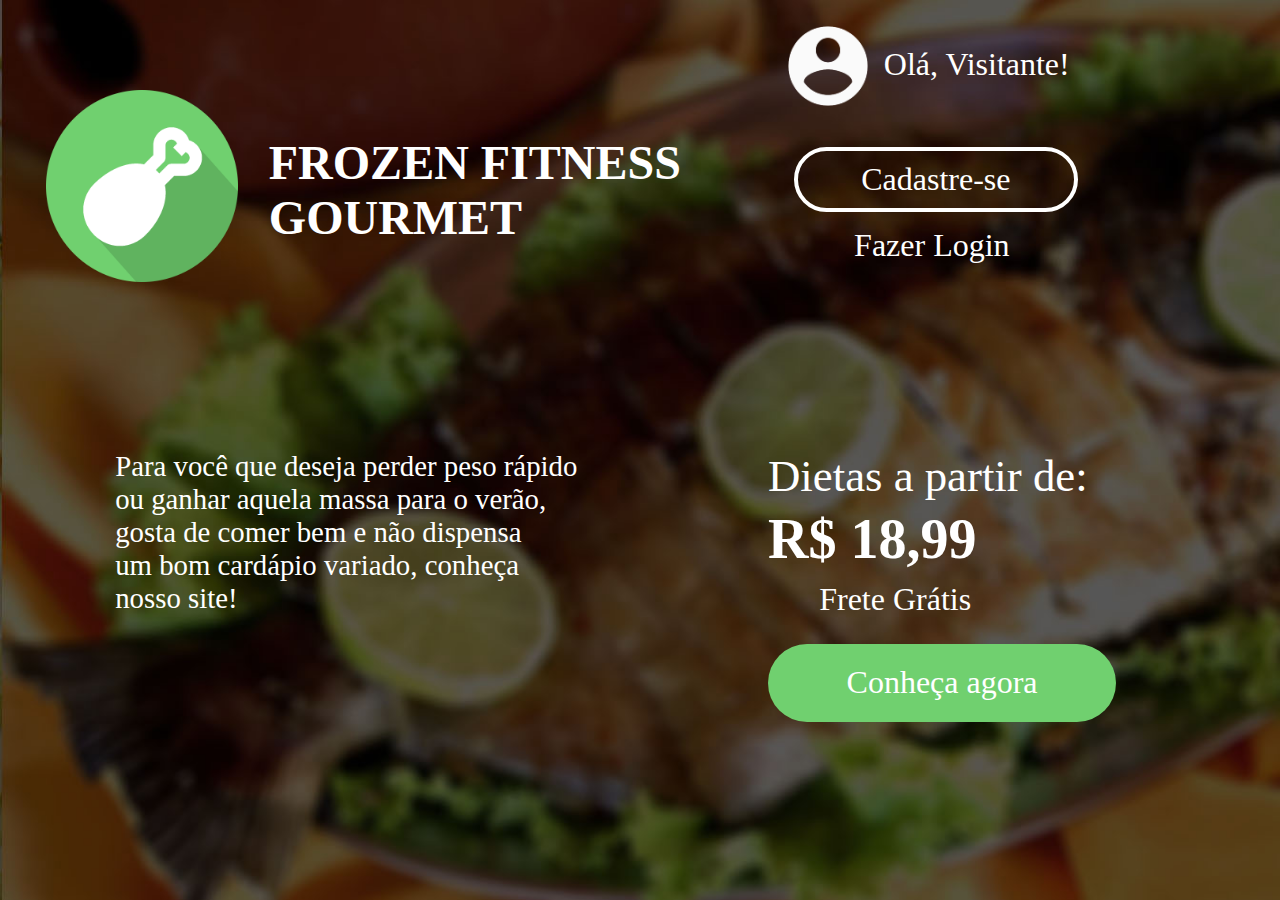
<file: index.html>
<!DOCTYPE html>
<html>
<head>
	<title>Frozen Fitness Gourmet</title>
	<meta charset="utf-8">
	<link type="text/css" rel="stylesheet" href="css/index.css" >
	<link rel="icon" type="image/gif" href="imagens/logo.png">
</head>
<body>
	<div class="corpo">
		<div class="box_superior">
			<div class="box_superior_esquerda">
				<img class="logo" src="imagens/logo.png" alt="Logo">
				<h1 class="nome_empresa">FROZEN FITNESS <br> GOURMET</h1>
			</div>
			<div class="box_superior_direita">
				<div class="box_usuario">
					<img src="imagens/user.png">
					<p>Olá, Visitante!</p>
				</div>
				<div class="box_cadastro">Cadastre-se</div>
				<div class="box_login">Fazer Login</div>
			</div>
		</div>
		<div class="box_inferior">
			<div class="box_inferior_esquerda">
				<p>
				Para você que deseja perder peso rápido <br>
				ou ganhar aquela massa para o verão, <br>
				gosta de comer bem e não dispensa <br>
				um bom cardápio variado, conheça <br>
				nosso site!
				</p>
			</div>
			<div class="box_inferior_direita">
				<p class="promocao">Dietas a partir de:</p>
				<h1>R$ 18,99</h1>
				<p class="frete_gratis">Frete Grátis</p>

				<div>Conheça agora</div>
			</div>
			
		</div>
	</div>
</body>
</html>
</file>
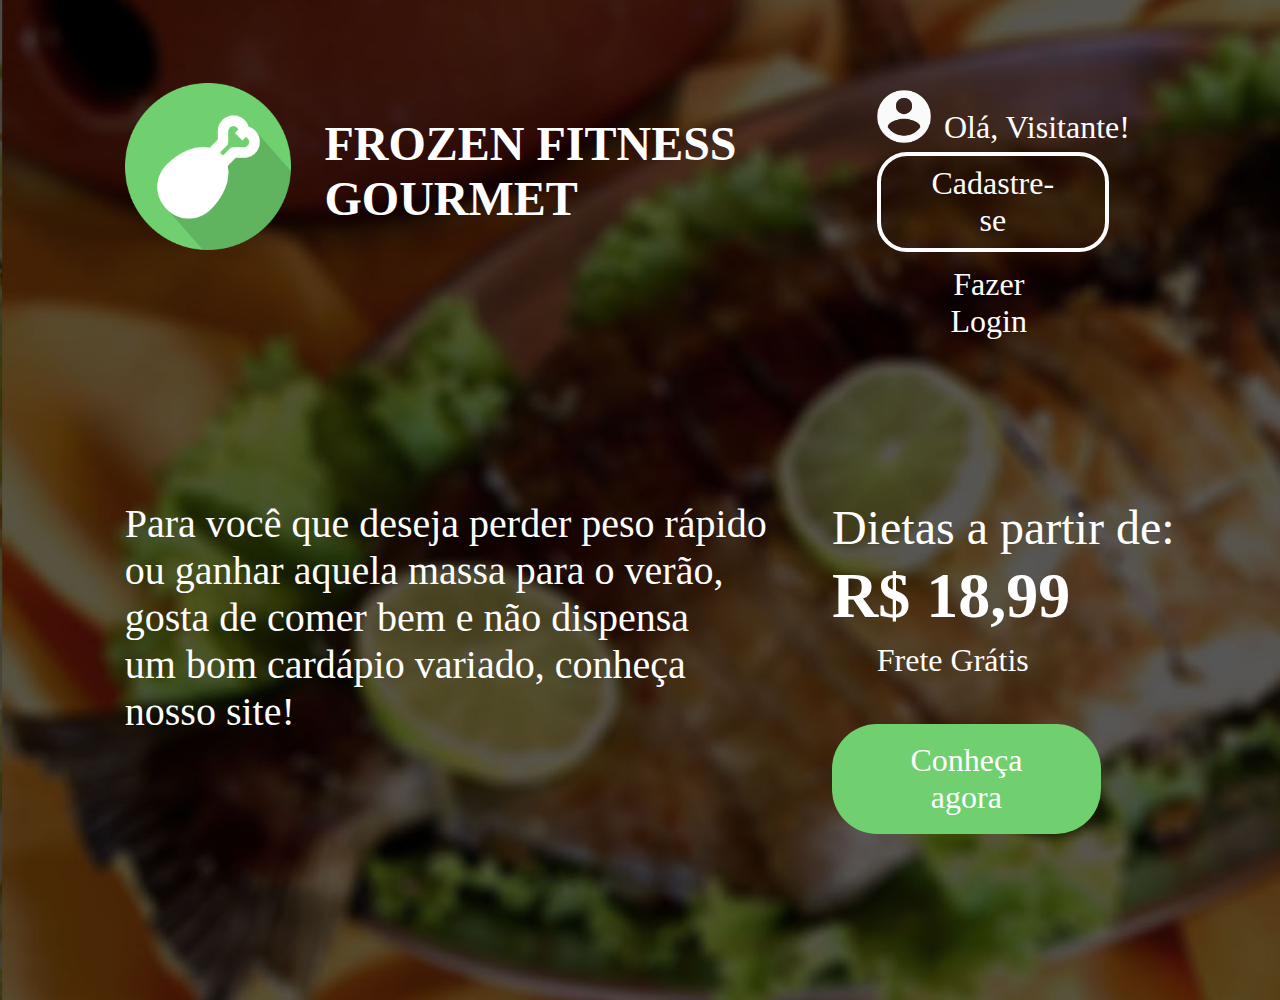
<file: HOME/home.html>
<!DOCTYPE html>
<html>
<head>
	<title>Frozen Fitness Gourmet</title>
	<meta charset="utf-8">
	<style type="text/css" rel="stylesheet" href="css/home.css" ></style>
</head>
<style type="text/css">

* {
	margin: 0;
	padding: 0;
	overflow: hidden;
}


.corpo {
	width: 100%;
	height: 1000px;
	background: url(imagens/slide1.jpg);
	background-size: cover;
	background-repeat: no-repeat;
	position: center;
	font-family: Verdana;
	color: #fff;
	opacity: 5;
}

/* Estrutura */

.box_superior {
	width: 100%;
	height: 50%;
}

.box_inferior {
	width: 100%;
	height: 50%;	
}

/* Caixa superior */

/* Caixa do logo */

.box_logo {
	width: 65%;
	height: 100%;
	float: left;

}

.logo {
	width: 20%;
	float: left;
	margin-top: 10%;
	margin-left: 15%;
}

.nome_empresa {
	font-size: 3em;
	float: left;
	position: relative;
	left: 4%;
	margin-top: 14%;
}

/* Caixa do cliente */
.box_cliente {
	width: 35%;
	height: 100%;
	float: right;
}

.box_usuario {
	width: 100%;
	margin-top: 20%;
	margin-left: 10%;
	padding-bottom: 2%;
}

.box_usuario img {
	width: 12%;
	float: left;
}

.box_usuario p {
	font-size: 2em;
	position: relative;
	top: 0.6em;
	left: 3%;
}


.box_cadastro, .box_login {
	font-size: 2em;
	border: 4px solid #fff;
	border-radius: 30px;
	width: 30%;
	color: #fff;
	text-align: center;
	margin-bottom: 1%;
	padding: 2% 10%;
	position: relative;
	left: 10%;
}

.box_cadastro:hover, .box_login:hover {
	cursor: pointer;
}

.box_cadastro {
	

}

.box_login {
	border: none;
}

.box_login:hover {
	border: 4px solid #fff;
}

/* Caixa inferior */

.box_esquerda {
	width: 65%;
	height: 100%;
	float: left;
}

.box_direita {
	width: 35%;
	height: 100%;
	float: right;
}

.box_esquerda p {
	font-size: 2.5em;
	position: relative;
	left: 15%;
}


.promocao {
	font-size: 3em;
}

.box_direita h1 {
	font-size: 4em;
	margin-top: 1%;
}

.frete_gratis {
	font-size: 2em;
	margin-top: 2%;
	margin-left: 10%;
}

.box_direita div {
	font-size: 2em;
	border-radius: 45px;
	width: 40%;
	color: #fff;
	text-align: center;
	margin-bottom: 1%;
	padding: 4% 10%;
	position: relative;
	background-color: #70d06f;
	margin-top: 10%;
}


</style>
<body>
	<div class="corpo">
		<div class="box_superior">
			<div class="box_logo">
				<img class="logo" src="imagens/logo.png" alt="Logo">
				<h1 class="nome_empresa">FROZEN FITNESS <br> GOURMET</h1>
			</div>
			<div class="box_cliente">
				<div class="box_usuario">
					<img src="imagens/user.png">
					<p>Olá, Visitante!</p>
				</div>
				<div class="box_cadastro">Cadastre-se</div>
				<div class="box_login">Fazer Login</div>
			</div>
		</div>
		<div class="box_inferior">
			<div class="box_esquerda">
				<p>
				Para você que deseja perder peso rápido <br>
				ou ganhar aquela massa para o verão, <br>
				gosta de comer bem e não dispensa <br>
				um bom cardápio variado, conheça <br>
				nosso site!
				</p>
			</div>
			<div class="box_direita">
				<p class="promocao">Dietas a partir de:</p>
				<h1>R$ 18,99</h1>
				<p class="frete_gratis">Frete Grátis</p>

				<div>Conheça agora</div>
			</div>
			
		</div>
	</div>
</body>
</html>
</file>
<file: css/index.css>
/* Estilização da página index */


/* Estrutura da página */
/*@media screen and (min-width: 1200px) {*/


* {
	margin: 0;
	padding: 0;
}

body {
	min-width: 1200px;
	width: 100%;
	height: 100vh;
	background: url(../imagens/slide1.jpg);
	background-size: cover;
	background-repeat: no-repeat;
	background-attachment: fixed;
	overflow: hidden;
}

.corpo {
	width: 100%;
	height: 100%;
	margin: auto;
	font-family: Verdana;
	color: #fff;
}

.box_superior {
	width: 100%;
	height: 50%;
}

.box_inferior {
	width: 100%;
	height: 50%;
}

/* Caixa superior */

/* Caixa do logo */

.box_superior_esquerda {
	width: 60%;
    height: 100%;
    float: left;
}

.logo {
	width: 12rem;
    float: left;
    position: relative;
    top: 20%;
    left: 6%;

}

.nome_empresa {
	font-size: 3rem;
	float: left;
	position: relative;
	left: 10%;
	top: 30%;
}

/* Caixa do cliente */
.box_superior_direita {
	width: 40%;
    height: 100%;
    float: left;
}

.box_usuario {
	width: 100%;
	height: 30%;
    display: inline-block;
    margin-top: 5%;
    position: relative;
	left: 4%;
}

.box_usuario img {
	width: 5rem;
    float: left;
    display: block;
}

.box_usuario p {
	font-size: 2em;
	position: relative;
	top: 15%;
	left: 3%;
	float: left;
}


.box_cadastro, .box_login {
	font-size: 2em;
	border: 4px solid #fff;
	border-radius: 5em;
	width: 50%;
	color: #fff;
	text-align: center;
	margin-bottom: 1%;
	padding: 2% 2%;
	position: relative;
	left: 5%;
	top: -4%;
}

.box_cadastro:hover, .box_login:hover {
	cursor: pointer;
}

.box_cadastro {
	

}

.box_login {
	border: none;
}

.box_login:hover {
	border: 4px solid #fff;
}

/* Caixa inferior */

.box_inferior_esquerda {
	width: 60%;
	height: 100%;
	float: left;
}

.box_inferior_direita {
	width: 40%;
	height: 100%;
	float: left;
}

.box_inferior_esquerda p {
	font-size: 1.8em;
	position: relative;
	left: 15%;
	width: 84%;
}


.promocao {
	font-size: 2.8em;
}

.box_inferior_direita h1 {
	font-size: 3.5em;
	margin-top: 1%;
}

.frete_gratis {
	font-size: 2em;
	margin-top: 2%;
	margin-left: 10%;
}

.box_inferior_direita div {
	font-size: 2em;
	border-radius: 5em;
	width: 60%;
	color: #fff;
	text-align: center;
	margin-bottom: 1%;
	padding: 4%;
	position: relative;
	background-color: #70d06f;
	margin-top: 5%;
}

.box_inferior_direita div:hover {
	cursor: pointer;
}


/*}*/
</file>
